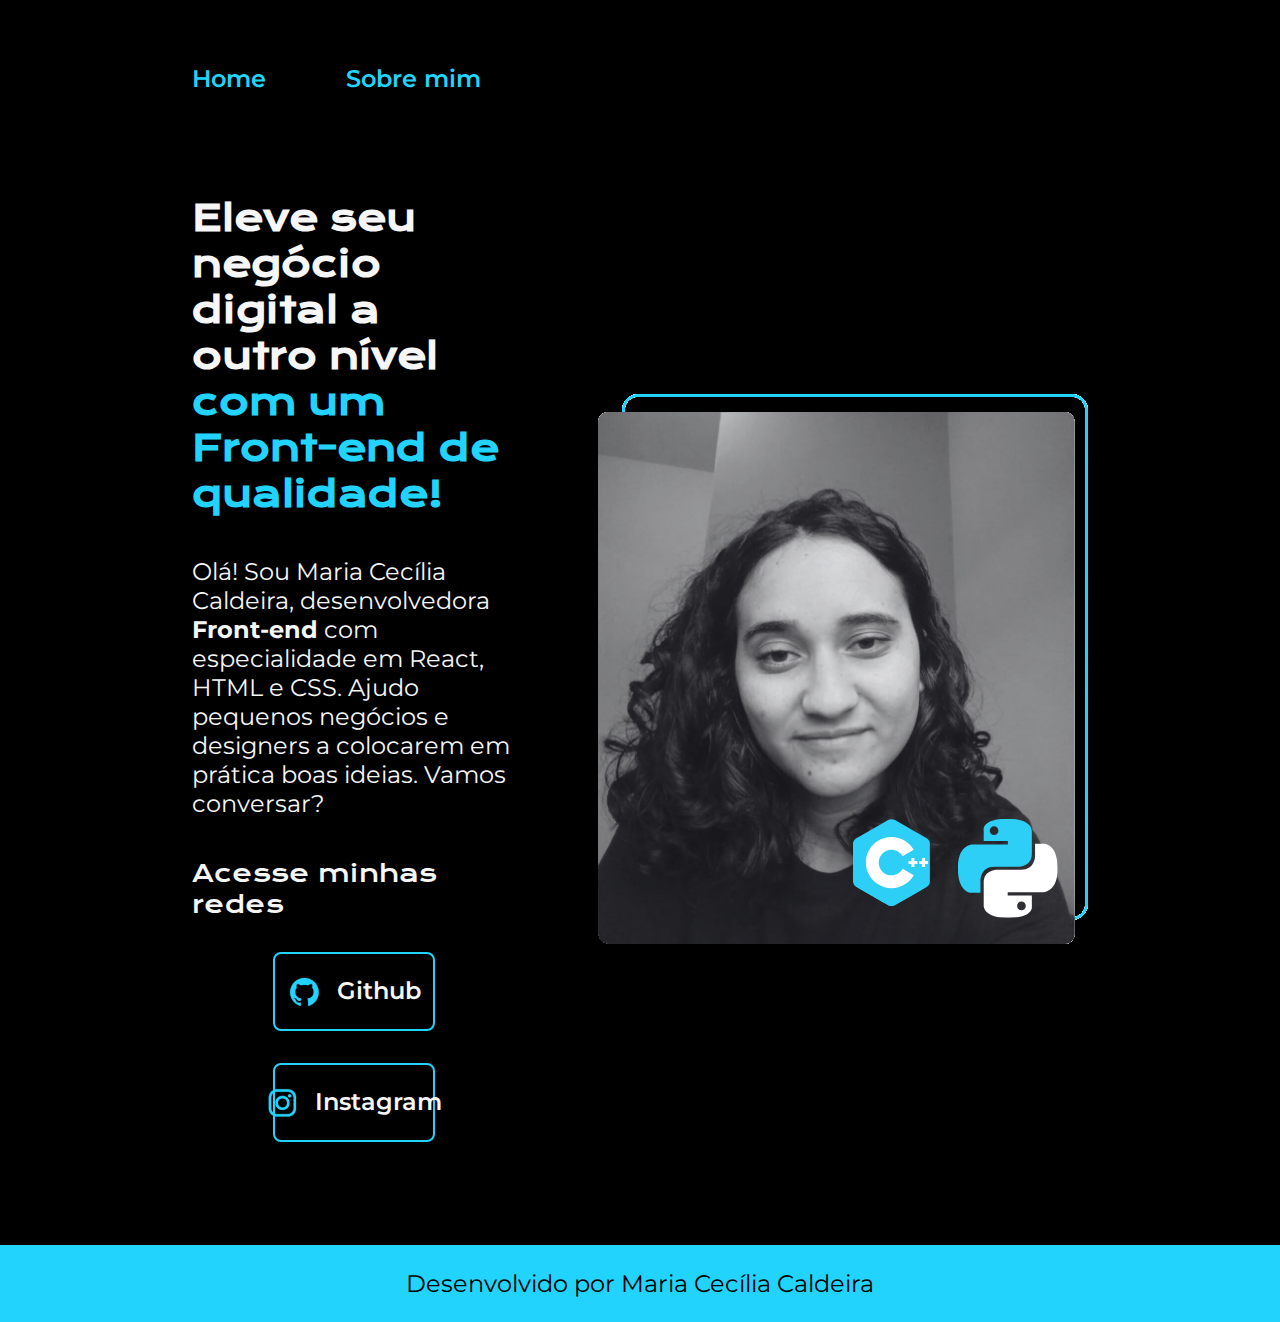
<file: index.html>
<!DOCTYPE html>
<html lang="pt-br">
<head>
    <meta charset="UTF-8">
    <meta name="viewport" content="width=device-width, initial-scale=1.0">
    <title>Portifólio</title>
    <link rel="stylesheet" href="styles/style.css">
</head>
<body>
    <header class="cabecalho">
        <nav class="cabecalho__menu">
            <a class="cabecalho__menu__link" href="index.html">Home</a>
            <a class="cabecalho__menu__link" href="sobreMim.html">Sobre mim</a>
        </nav>
    </header>
    <main class="apresentacao">
        <section class="apresentacao__conteudo">
            <h1 class="apresentacao__conteudo__titulo">Eleve seu negócio digital a outro nível <strong class="titulo-destaque">com um Front-end de qualidade!</strong></h1>
            <p class="apresentacao__conteudo__texto"> Olá! Sou Maria Cecília Caldeira, desenvolvedora <strong>Front-end</strong> com especialidade em React, HTML e CSS. Ajudo pequenos negócios e designers a colocarem em prática boas ideias. Vamos conversar? </p>
            <div class="apresentacao__links">
                <h2 class="apresentacao__links__subtitulo">Acesse minhas redes</h2>
                <a class= "apresentacao__links__navegacao" href="https://github.com/Mchim45">
                    <img src = "assets/github.png">Github</a>
                <a class= "apresentacao__links__navegacao" href="https://www.instagram.com/mariacecilia.cv/" >
                    <img src = "assets/instagram.png">Instagram</a>
            </div>
        </section>
        <img src="assets/Imagem.png" alt="Foto de Maria Cecília Caldeira">
    </main>
    <footer class="rodape">
        <p>Desenvolvido por Maria Cecília Caldeira</p>
    </footer>
    
</body>
</html>
</file>
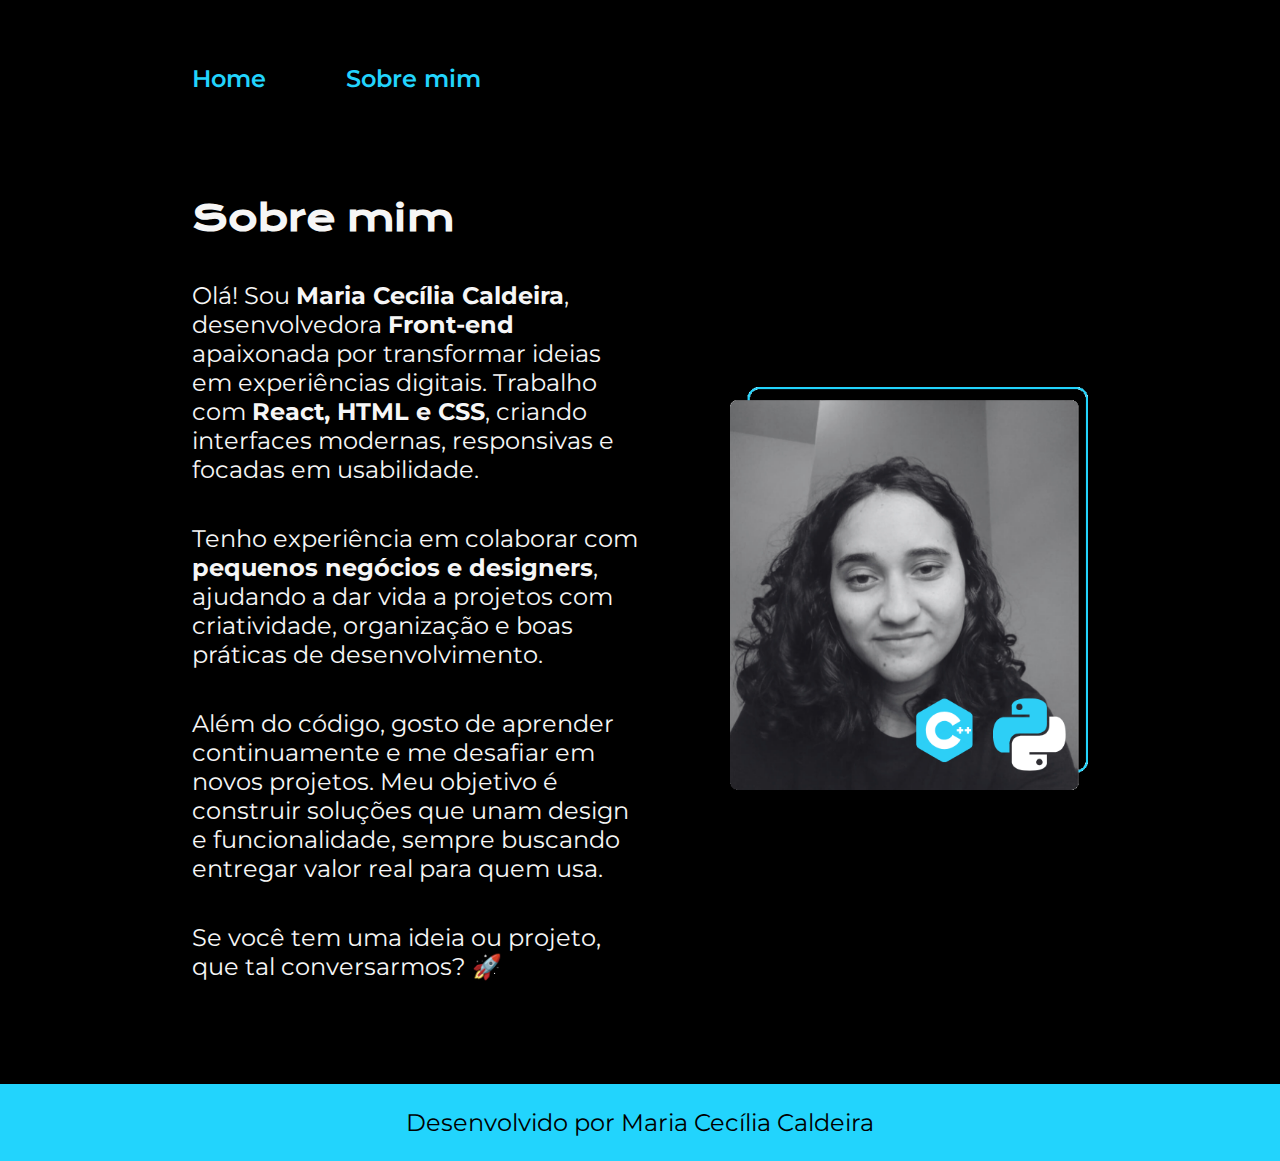
<file: sobreMim.html>
<!DOCTYPE html>
<html lang="pt-br">
<head>
    <meta charset="UTF-8">
    <meta name="viewport" content="width=device-width, initial-scale=1.0">
    <title>Sobre mim</title>
    <link rel="stylesheet" href="styles/style.css">
</head>
<body>
    <header class="cabecalho">
        <nav class="cabecalho__menu">
            <a class="cabecalho__menu__link" href="index.html">Home</a>
            <a class="cabecalho__menu__link" href="sobreMim.html">Sobre mim</a>
        </nav>
    </header>
    <main class="apresentacao">
        <section class="apresentacao__conteudo">
            <h1 class="apresentacao__conteudo__titulo">Sobre mim</h1>
            <p class="apresentacao__conteudo__texto">
                Olá! Sou <strong>Maria Cecília Caldeira</strong>, desenvolvedora <strong>Front-end</strong> apaixonada por transformar ideias em experiências digitais. Trabalho com <strong>React, HTML e CSS</strong>, criando interfaces modernas, responsivas e focadas em usabilidade.
            </p>
            <p class="apresentacao__conteudo__texto">
                Tenho experiência em colaborar com <strong>pequenos negócios e designers</strong>, ajudando a dar vida a projetos com criatividade, organização e boas práticas de desenvolvimento. 
            </p>
            <p class="apresentacao__conteudo__texto">
                Além do código, gosto de aprender continuamente e me desafiar em novos projetos. Meu objetivo é construir soluções que unam design e funcionalidade, sempre buscando entregar valor real para quem usa.
            </p>
            <p class="apresentacao__conteudo__texto">
                Se você tem uma ideia ou projeto, que tal conversarmos? 🚀
            </p>
        </section>
        <img class = "apresentacao__imagem" src="assets/Imagem.png" alt="Foto de Maria Cecília Caldeira">
    </main>

    <footer class="rodape">
        <p>Desenvolvido por Maria Cecília Caldeira</p>
    </footer>
</body>
</html>
</file>
<file: styles/style.css>
@import url('https://fonts.googleapis.com/css2?family=Krona+One&display=swap');
@import url('https://fonts.googleapis.com/css2?family=Montserrat:ital,wght@0,100..900;1,100..900&display=swap');


:root{
    --cor-primaira: #000000;
    --cor-secundaria: #F6F6F6;
    --cor-terciaria: #22D4FD;
    --cor-hover: #272727;
    
    --fonte-principal: "Krona One", sans-serif;
    --fonte-secundaria: "Montserrat", sans-serif;
}


*{
    margin: 0;
    padding: 0;
}

body{
    /* height: 100vh; */
    box-sizing: border-box;
    background-color: var(--cor-primaira);
    color: var(--cor-secundaria);
}

a{
    color: var(--cor-secundaria);
    box-sizing: border-box;
}

.titulo-destaque{
    color: var(--cor-terciaria);
}

.cabecalho{
    padding: 5% 0% 0% 15%;
}

.cabecalho__menu{
    display: flex;
    gap: 80px;
}

.cabecalho__menu__link{
    text-decoration: none;
    font-family: var(--fonte-secundaria);
    font-size: 1.5rem;
    font-weight: 600;
    color: var(--cor-terciaria);
}

.apresentacao{
    padding: 8% 15%;
    display: flex;
    align-items: center;
    justify-content: space-between;
    gap: 82px;
}

.apresentacao__conteudo{
    width: 50%;
    display: flex;
    flex-direction: column;
    gap: 40px;
}

.apresentacao__conteudo__titulo{
    font-size: 2.25rem;
    font-family: var(--fonte-principal);
}


.apresentacao__conteudo__texto{
    font-size: 1.5rem;
    font-family: var(--fonte-secundaria); 
}

.apresentacao__links__subtitulo{
    font-family: var(--fonte-principal);
    font-weight: 400;
    font-size: 1.5rem;
    
}

.apresentacao__links{
    display: flex;
    flex-direction: column;
    align-items: center;
    gap: 32px;
    justify-content: space-between;
}

.apresentacao__links__navegacao{
    /* background-color: #22D4FD; */
    display: flex;
    justify-content: center;
    gap: 16px;
    width: 50%;
    text-align: center;
    border-radius: 8px;
    font-size: 1.5rem;
    font-weight: 600;
    padding: 21.5px 0;
    text-decoration: none;
    color: var(--cor-secundaria);
    font-family: var(--fonte-secundaria);
    border: 2px solid var(--cor-terciaria);
}

.apresentacao__links__link:hover{
    background-color: var(--cor-hover);
}

.apresentacao__imagem{
    width: 40%;
}

.rodape{
    padding: 24px;
    color: var(--cor-primaira);
    background-color: var(--cor-terciaria);
    text-align: center;    
    font-family: var(--fonte-secundaria);
    font-size: 1.5rem;
    font-weight: 400;
}

@media (max-width: 1200px){
    .cabecalho{
        padding: 10%;;
    }

    .cabecalho__menu{
        justify-content: center;
    }

    .apresentacao{
        flex-direction: column-reverse;
        padding: 5% 5%;
    }

    .apresentacao__conteudo{
        width: 100%;
        box-sizing: border-box;
    
    }
    .rodape{
        width: 100%;
        box-sizing: border-box;
    }
    
    .apresentacao__links{
        width: 100%;
        box-sizing: border-box;
    }
    
}
</file>
